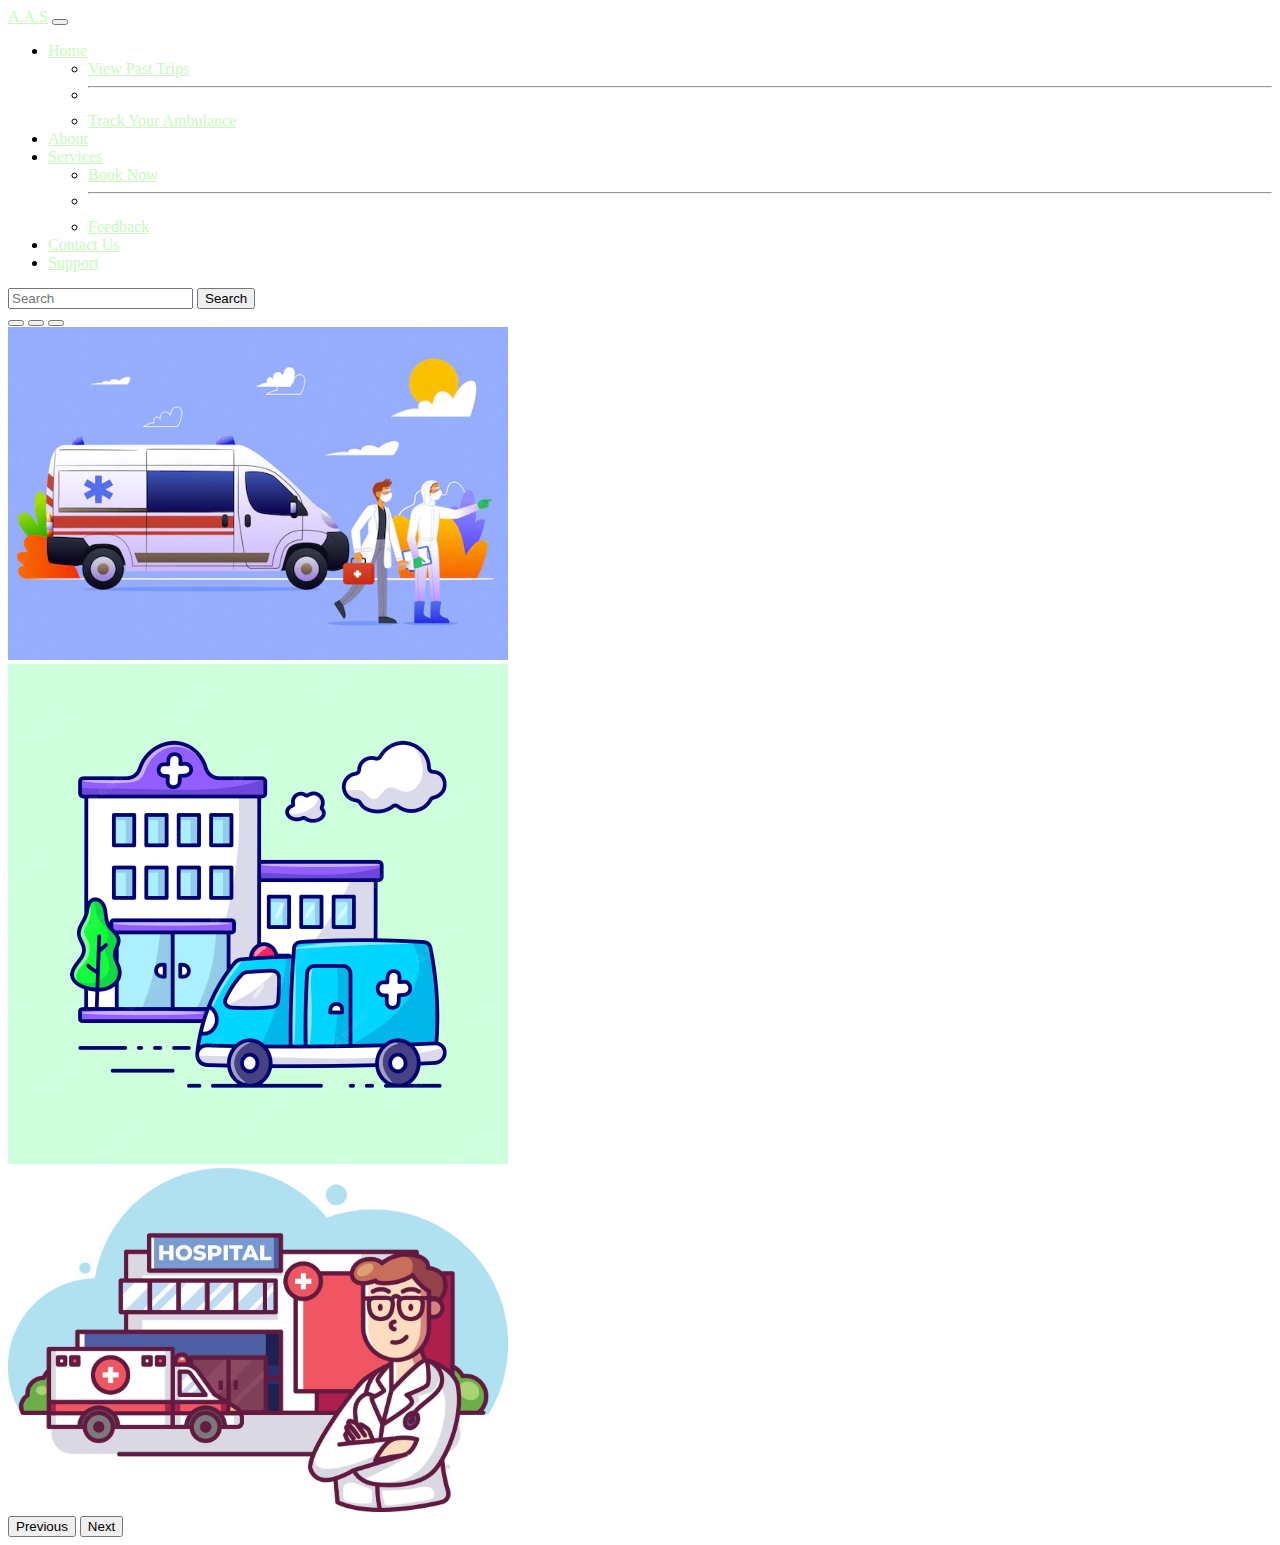
<file: index.html>
<!doctype html>
<html lang="en">
  <head>
    <meta charset="utf-8">
    <meta name="viewport" content="width=device-width, initial-scale=1">
    <title>Advance Ambulance Service </title>
    <link href="https://cdn.jsdelivr.net/npm/bootstrap@5.2.2/dist/css/bootstrap.min.css" rel="stylesheet" integrity="sha384-Zenh87qX5JnK2Jl0vWa8Ck2rdkQ2Bzep5IDxbcnCeuOxjzrPF/et3URy9Bv1WTRi" crossorigin="anonymous">
    
  </head>
  <body>
    <nav class="navbar navbar-expand-lg bg-dark ">
      <div class="container-fluid">
        <a class="navbar-brand"  style="color:rgb(200, 250, 190);"  href="#">A.A.S</a>
        <button class="navbar-toggler" type="button" data-bs-toggle="collapse" data-bs-target="#navbarSupportedContent" aria-controls="navbarSupportedContent" aria-expanded="false" aria-label="Toggle navigation">
          <span class="navbar-toggler-icon"></span>
        </button>
        <div class="collapse navbar-collapse"  id="navbarSupportedContent">
          <ul class="navbar-nav me-auto mb-2 mb-lg-0">
            <li class="nav-item dropdown bg-dark">
              <a class="nav-link dropdown-toggle"  style="color:rgb(200, 250, 190);"  href="#" role="button" data-bs-toggle="dropdown" aria-expanded="false">
                Home
              </a>
              <ul class="dropdown-menu bg-dark ">
                <li><a class="dropdown-item"  style="color:rgb(200, 250, 190);"  href="past_trips.html">View Past Trips</a></li>
                <li><hr class="dropdown-divider"></li>
                <li><a class="dropdown-item"  style="color:rgb(200, 250, 190);"  href="index2.html">Track Your Ambulance</a></li>
              </ul>
            <li class="nav-item">
              <a class="nav-link "  style="color:rgb(200, 250, 190);"  href="#">About</a>
            </li>
            <li class="nav-item dropdown bg-dark">
              <a class="nav-link dropdown-toggle"  style="color:rgb(200, 250, 190);"  href="#" role="button" data-bs-toggle="dropdown" aria-expanded="false">
                Services
              </a>
              <ul class="dropdown-menu bg-dark ">
                <li><a class="dropdown-item"  style="color:rgb(200, 250, 190);"  href="payment.html">Book Now</a></li>
                <li><hr class="dropdown-divider"></li>
                <li><a class="dropdown-item"  style="color:rgb(200, 250, 190);"  href="https://docs.google.com/forms/d/e/1FAIpQLScTXM0FXWzAVLC4YhmoB0lNrFLOhJ2ZwRjXGT04Qu_c24nJUw/viewform?usp=sf_link">Feedback</a></li>
              </ul>
              <li class="nav-item">
                <a class="nav-link"  style="color:rgb(200, 250, 190);"  href="#">Contact Us</a>
              </li>
              <li class="nav-item">
                <a class="nav-link"  style="color:rgb(200, 250, 190);"  href="support1.html">Support</a>
              </li>
          </ul>
          <form class="d-flex" role="search">
            <input class="form-control me-2" type="search" placeholder="Search" aria-label="Search">
            <button class="btn btn-outline-success" type="submit">Search</button>
          </form>
        </div>
      </div>
    </nav>
    <div id="carouselExampleIndicators" class="carousel slide" data-bs-ride="true">
      <div class="carousel-indicators">
        <button type="button" data-bs-target="#carouselExampleIndicators" data-bs-slide-to="0" class="active" aria-current="true" aria-label="Slide 1"></button>
        <button type="button" data-bs-target="#carouselExampleIndicators" data-bs-slide-to="1" aria-label="Slide 2"></button>
        <button type="button" data-bs-target="#carouselExampleIndicators" data-bs-slide-to="2" aria-label="Slide 3"></button>
      </div>
      <div class="carousel-inner">
        <div class="carousel-item active">
          <img src="./g6.webp" class="d-block w-100" alt="..." width="500" height="100%">
          
        </div>
        <div class="carousel-item">
          <img src="./g2.webp" class="d-block w-100" alt="..." width="500" height="100%">
        </div>
        <div class="carousel-item">
          <img src="./g3.jpg" class="d-block w-100" alt="..." width="500" height="100%">
        </div>
      </div>
      <button class="carousel-control-prev" type="button" data-bs-target="#carouselExampleIndicators" data-bs-slide="prev">
        <span class="carousel-control-prev-icon" aria-hidden="true"></span>
        <span class="visually-hidden">Previous</span>
      </button>
      <button class="carousel-control-next" type="button" data-bs-target="#carouselExampleIndicators" data-bs-slide="next">
        <span class="carousel-control-next-icon" aria-hidden="true"></span>
        <span class="visually-hidden">Next</span>
      </button>
    </div>
    <script src="https://cdn.jsdelivr.net/npm/bootstrap@5.2.2/dist/js/bootstrap.bundle.min.js" integrity="sha384-OERcA2EqjJCMA+/3y+gxIOqMEjwtxJY7qPCqsdltbNJuaOe923+mo//f6V8Qbsw3" crossorigin="anonymous"></script>
  </body>
</html>
</file>
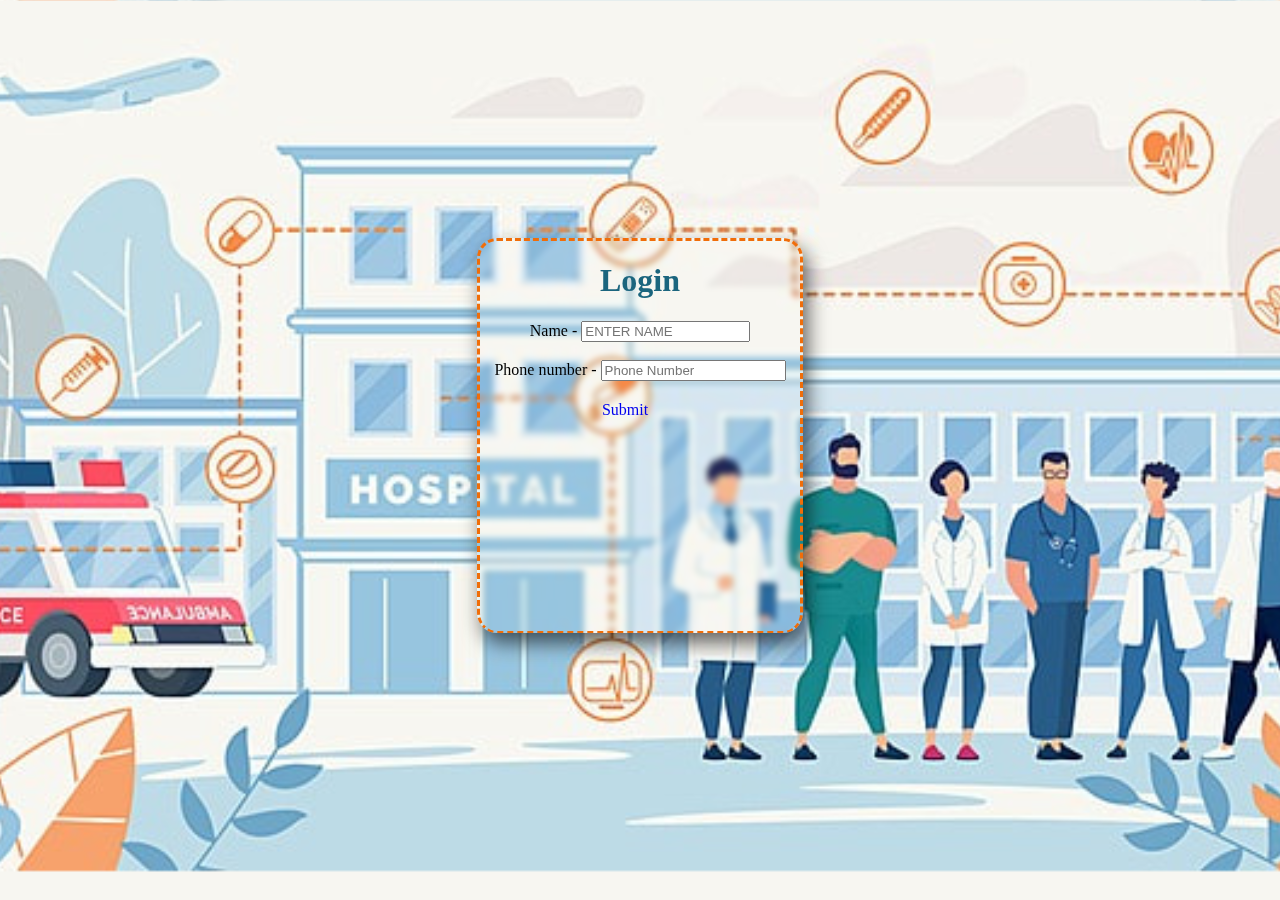
<file: login.html>
<!DOCTYPE html>
<html lang="en">

<head>
    <meta charset="UTF-8">
    <meta http-equiv="X-UA-Compatible" content="IE=edge">
    <meta name="viewport" content="width=device-width, initial-scale=1.0">
    <title>LOGIN</title>
    <link rel="stylesheet" href="style.css">
</head>

<body>
    <div class="login-box">
        <h1 style="color:rgb(27, 101, 126)">Login</h1>
        <form  action="send_otp.php" method="post">
            <label for="name">Name -    </label>
                <input type="text" name="name" id="name" placeholder="ENTER NAME" required size="18">
            <br>
            <br>
            <label for="phone_number">Phone number - </label>
                <input type="number" name="phone" id="phone_number" placeholder="Phone Number" maxlength="10" minlength="10" required size="18">
            
            <!-- <BR><BR><button type="submit">GET OTP</button> -->
               <a href="5thSemeproject.html">Submit</a>
        </form>
    </div>
</body>

</html>
</file>
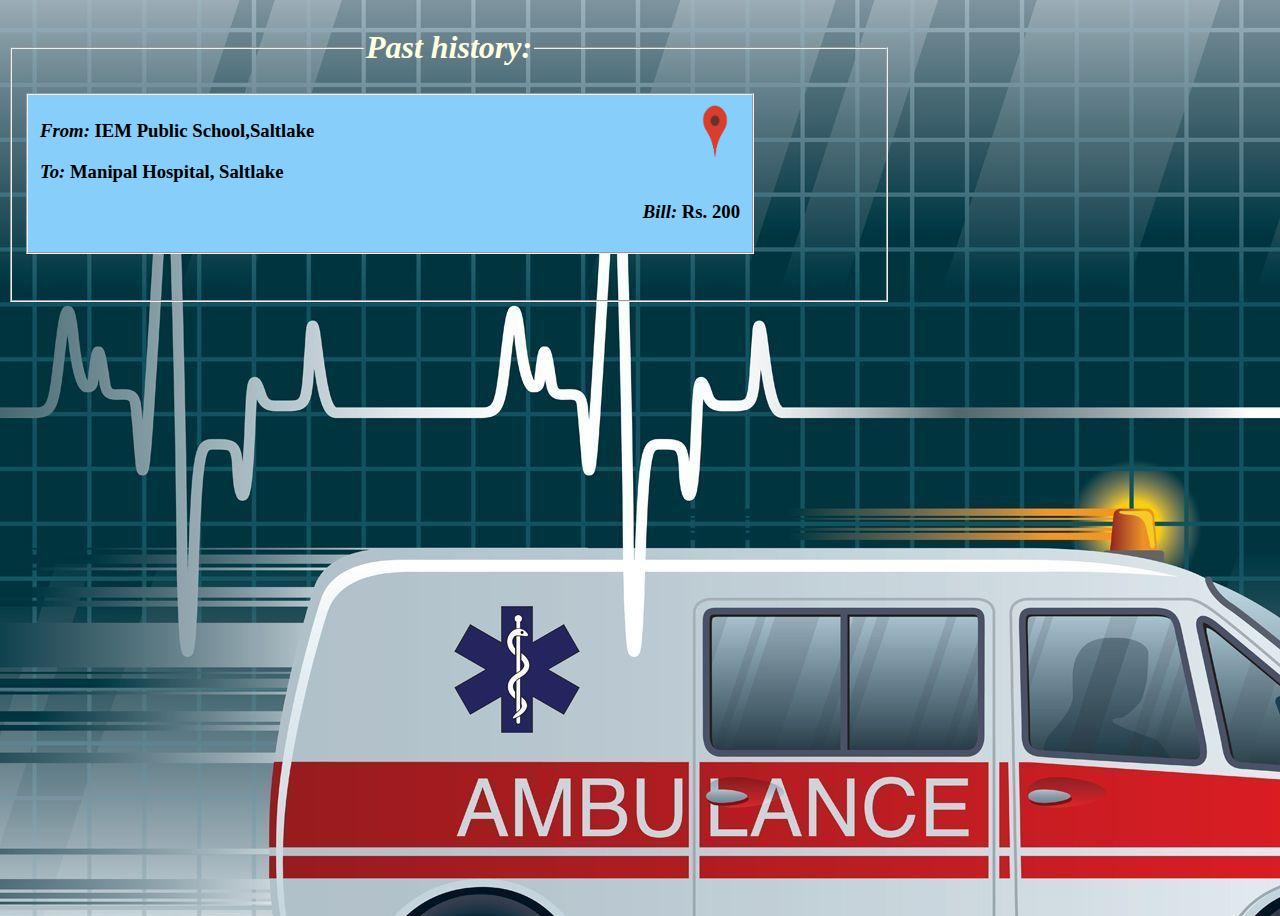
<file: past_trips.html>
<html>
    <link rel="stylesheet" href="design.css">
<body style="text-align: center; top:300px; left:300px;
background-image: url(bg.jpg);">

<fieldset style="width: 850px; align-self:center; ">
<legend style="color:Lightyellow; "><h1><i>Past history:</i></h1></legend>
  
<div style="text-align: left; top:300; left:300;">
<fieldset style="width: 700px; align-self: center;  background-color:lightskyblue;">
<img  src="location.png" ; style="width:50px; height:60px; float:Right;">
<div style="text-align: Left;">
<h3><i>From: </i>IEM Public School,Saltlake</h3>
<h3><i>To: </i>Manipal Hospital, Saltlake</h3>
<div style="text-align: right;">
<h3><i>Bill: </i> Rs. 200</h3>

</fieldset>
</div>
<br>



<br>
</fieldset>
</div>
</div>
</body>
</html>
</file>
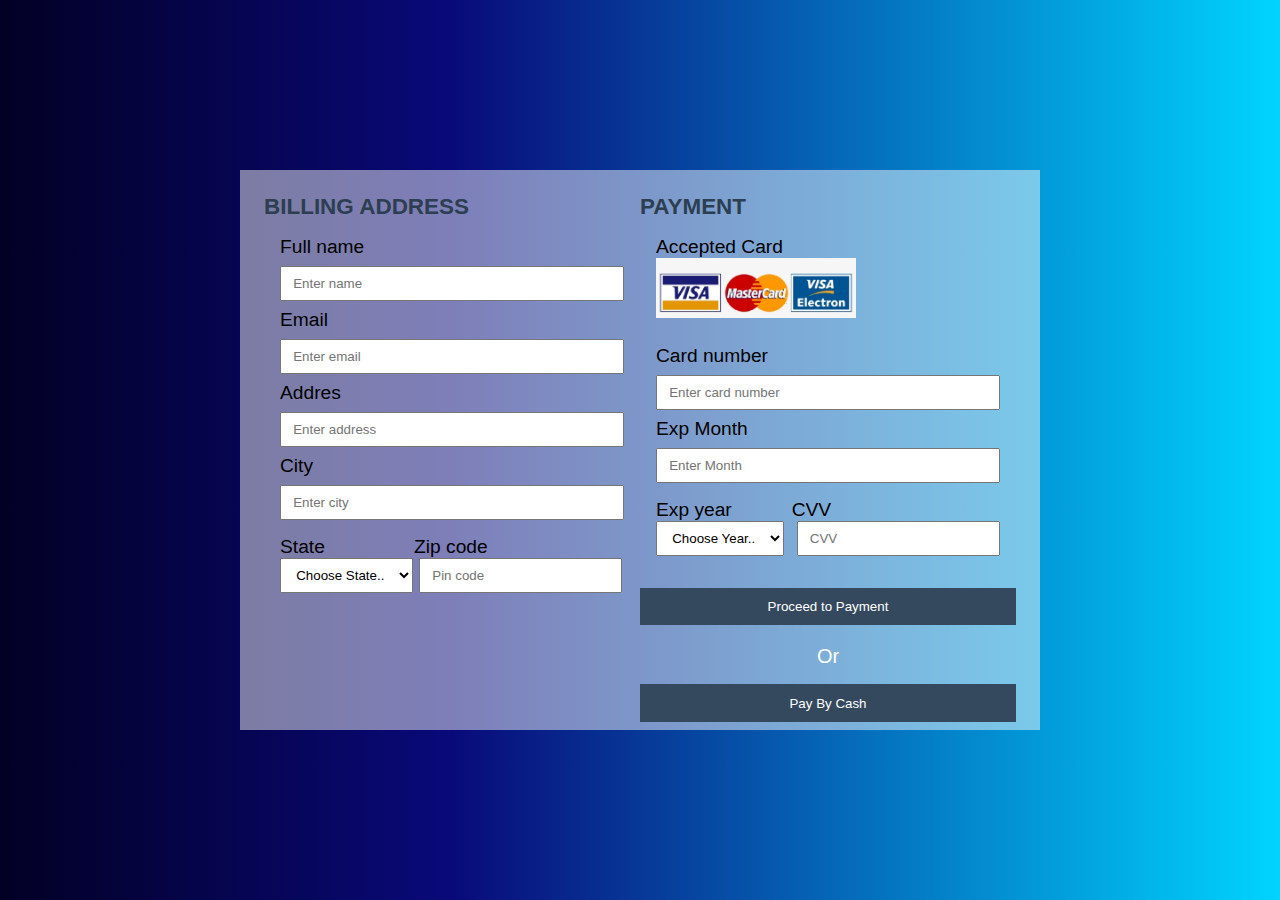
<file: payment.html>
<!DOCTYPE html>
<html>
    <head>
        <meta charset="utf-8">
        <meta name="viewport" content="width=device-width, initial-scale=1">
        <title>Responsive Payment</title>
        <link rel="stylesheet" type="text/css" href="payment.css">
    </head>
    <body>
        <header>
            <div class="container">
                <div class="left">
                    <h3>BILLING ADDRESS</h3>
                    <form>
                        Full name
                        <input type="text" name="" placeholder="Enter name">

                        Email
                        <input type="text" name="" placeholder="Enter email">

                        Addres
                        <input type="text" name="" placeholder="Enter address">

                        City
                        <input type="text" name="" placeholder="Enter city">
                        <div id="pin">
                            <label>
                              State
                                <select>
                                    <option>Choose State..</option>
                                    <option>West Bengal</option>
                                    <option>Mumbai</option>
                                    <option>Delhi</option>
                                    <option>Uttar Pradesh</option>
                                </select>
                            </label>
                            <label>
                                Zip code
                                <input type="number" name="" placeholder="Pin code">
                            </label>
                        </div>
                    </form>
                </div>
                <div class="right">
                    <h3>PAYMENT</h3>
                    <form>
                        
                        Accepted Card
                         <br>
                        <img src="img2.png" width="200">
                    
                        <br><br>

                        Card number
                        <input type="text" name="" placeholder="Enter card number">

                        Exp Month
                        <input type="text" name="" placeholder="Enter Month">
                        <div id="zin">
                            <label>
                              Exp year
                                <select>
                                    <option>Choose Year..</option>
                                    <option>2022</option>
                                    <option>2023</option>
                                    <option>2024</option>
                                    <option>2025</option>
                                    <option>2026</option>
                                    <option>2027</option>
                                    <option>2028</option>
                                </select>
                            </label>
                            <label>
                                CVV
                                <input type="number" name="" placeholder="CVV">
                            </label>
                        </div>
                    </form>
                    <input type="submit" name="" value="Proceed to Payment">
                    <div class="or">Or</div>
                    <input type="submit" name="" value="Pay By Cash">
                </div>
                



            </div>
        </header>
    </body>
</html>
</file>
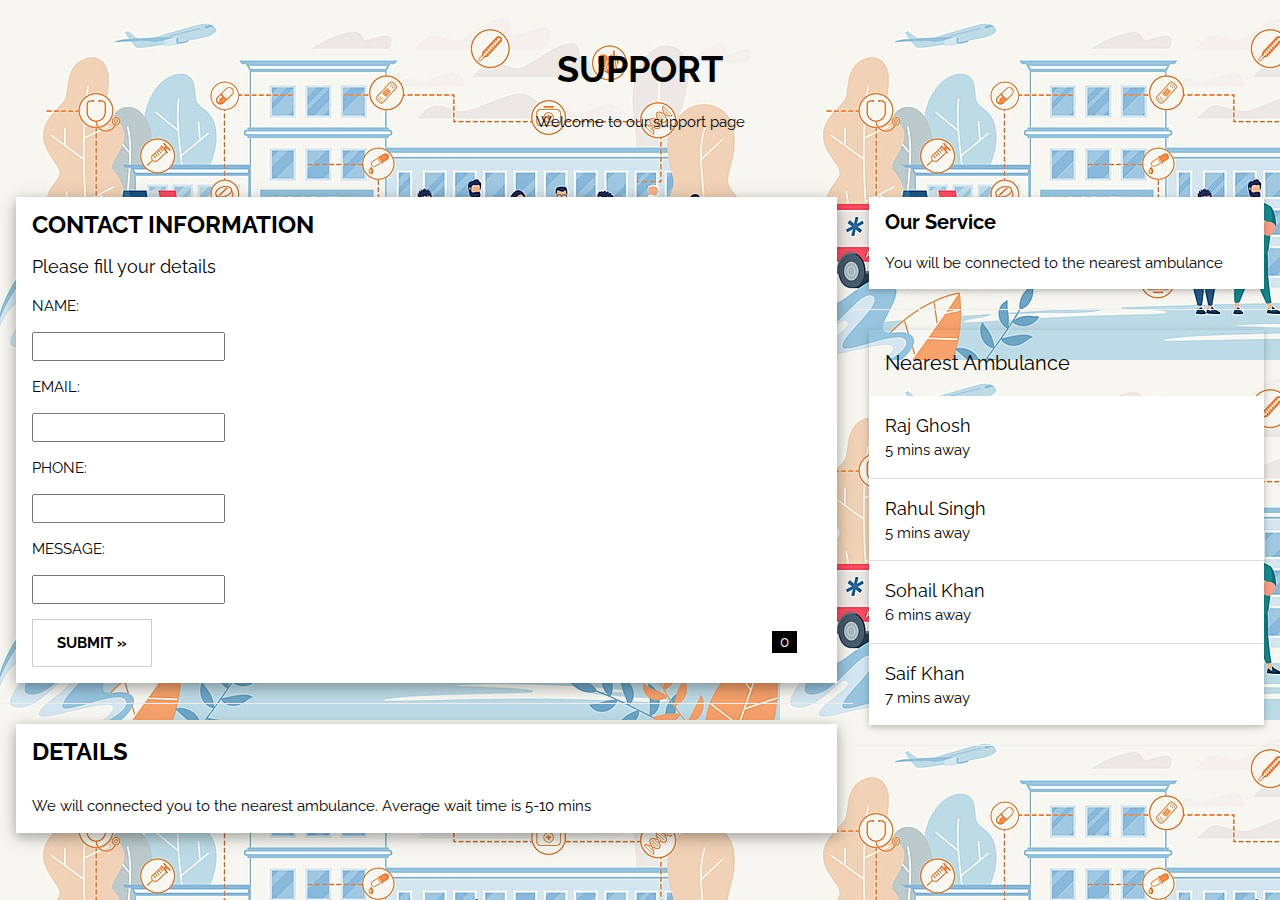
<file: support1.html>
<!DOCTYPE html>
<html>
<head>
<title>Ambulance Support</title>
<meta charset="UTF-8">
<meta name="viewport" content="width=device-width, initial-scale=1">
<link rel="stylesheet" href="https://www.w3schools.com/w3css/4/w3.css">
<link rel="stylesheet" href="https://fonts.googleapis.com/css?family=Raleway">
<link rel="stylesheet" href="support.css" />
<style>
body,h1,h2,h3,h4,h5 {font-family: "Raleway", sans-serif}
</style>
</head>
<body class="w3-light-grey">
  

<!-- w3-content defines a container for fixed size centered content,
and is wrapped around the whole page content, except for the footer in this example -->
<div class="w3-content" style="max-width:1400px">

<!-- Header -->
<header class="w3-container w3-center w3-padding-32">
  <h1><b>SUPPORT</b></h1>
  <p>Welcome to our support page </p>
</header>

<!-- Grid -->
<div class="w3-row">

<!-- Blog entries -->
<div class="w3-col l8 s12">
  <!-- Blog entry -->
  <div class="w3-card-4 w3-margin w3-white">
    <div class="w3-container">
      <h3><b>CONTACT INFORMATION</b></h3>
      <h5>Please fill your details </h5>
      <p>
        NAME:
      </p><input type="text" name="" required="required"  />
      <p>
        EMAIL:
      </p><input type="text" name="" required="required"  />
      <p>
        PHONE:
      </p><input type="text" name="" required="required"  />
      <p>
        MESSAGE:
      </p><input type="text" name="" required="required"  />
    </div>

    <div class="w3-container">
      <div class="w3-row">
        <div class="w3-col m8 s12">
          <p><button class="w3-button w3-padding-large w3-white w3-border"><b>SUBMIT »</b></button></p>
        </div>
        <div class="w3-col m4 w3-hide-small">
          <p><span class="w3-padding-large w3-right"><span class="w3-tag">0</span></span></p>
        </div>
      </div>
    </div>
  </div>
  <hr>

  <!-- Blog entry -->
  <div class="w3-card-4 w3-margin w3-white">
    <div class="w3-container">
      <h3><b>DETAILS</b></h3>
    </div>

    <div class="w3-container">
      <p>We will connected you to the nearest ambulance. Average wait time is 5-10 mins</p>
      <div class="w3-row">
        <div class="w3-col m4 w3-hide-small">
        </div>
      </div>
    </div>
  </div>
<!-- END BLOG ENTRIES -->
</div>

<!-- Introduction menu -->
<div class="w3-col l4">
  <!-- About Card -->
  <div class="w3-card w3-margin w3-margin-top">
    <div class="w3-container w3-white">
      <h4><b>Our Service</b></h4>
      <p>You will be connected to the nearest ambulance</p>
    </div>
  </div><hr>

  <!-- Posts -->
  <div class="w3-card w3-margin">
    <div class="w3-container w3-padding">
      <h4>Nearest Ambulance</h4>
    </div>
    <ul class="w3-ul w3-hoverable w3-white">
      <li class="w3-padding-16">
        <span class="w3-large">Raj Ghosh</span><br>
        <span>5 mins away</span>
      </li>
      <li class="w3-padding-16">
        <span class="w3-large">Rahul Singh</span><br>
        <span>5 mins away</span>
      </li>
      <li class="w3-padding-16">
        <span class="w3-large">Sohail Khan</span><br>
        <span>6 mins away</span>
      </li>
      <li class="w3-padding-16 w3-hide-medium w3-hide-small">
        <span class="w3-large">Saif Khan</span><br>
        <span>7 mins away</span>
      </li>
    </ul>
  </div>
  <hr>



<!-- END Introduction Menu -->
</div>

<!-- END GRID -->
</div><br>

<!-- END w3-content -->
</div>



</body>
</html>
</file>
<file: style.css>
input::-webkit-outer-spin-button,
input::-webkit-inner-spin-button {
  -webkit-appearance: none;
  margin: 0;
}
body{
    background-image: url("am.jpeg");
    background-position: center;
    background-size: cover;
    height: 95vh;
    display:flex;
    align-items:center;
    justify-content:center ;
    font-family: 'Times New Roman', Times, serif;
    
    
}
.login-box{
    width: 320px;
    height: 390px;
    background: radial-gradient(rgba(0,0,0,0.6,));
    box-shadow: 5px 10px 20px rgba(0,0,0,0.6);
    backdrop-filter: blur(3px);
    border-radius: 20px;
    text-align: center;
    border-bottom: 2px;
    border-color: rgb(240, 109, 9);
    border-style: dashed;
    
    /* background-color: rgb(127, 127, 131); */
    /* opacity: 0.65; */
}
.login-box p{
    color:rgb(4, 78, 101);
    font-size: 14px;
    font-weight: italics;
    font-family: Arial, Helvetica, sans-serif;
}
.login-box a{
    background-color: rgba(255, 255, 255, 0.007);
    text-decoration: none;
    display: block;
    left: 100px;
    top: 20px;
    position: relative;
    width: 90px;
    height: 20px;

}
</file>
<file: design.css>
input::-webkit-outer-spin-button,
input::-webkit-inner-spin-button {
  -webkit-appearance: none;
  margin: 0;}
  body
  {
    display: relative;
    justify-content: center;
    left:400px;
    top: 500px;
    align-items: center;
    height: 100vh;
    flex-direction: column;
    background-image:linear-gradient(from orange to white) ;


  }
</file>
<file: payment.css>
*{padding:0; margin:0; box-sizing: border-box; font-family:sans-serif;}
header{
    width: 100vw;
    min-height: 100vh;
    background: rgb(2,0,36);
    background: linear-gradient(90deg, rgba(2,0,36,1) 0%, rgba(9,9,121,1) 35%, rgba(0,212,255,1) 100%);
    font-size: 1.2rem;
    display: flex;
    justify-content: center;
    align-items: center;

}
.container{
    background: rgba(255, 255, 255, 0.479);
    max-width: 800px;
    min-height: 500px;
    display: flex;
    justify-content: space-between;
    align-items: flex-start;
    padding: 0.5rem 1.5rem;
}
.left{
    flex-basis: 50%;
}
.right{
    flex-basis: 50%;
}
form{
    padding: 1rem;
}
h3{
    margin-top: 1rem;
    color: #2c3e50;
}
form input[type="text"]{
    width: 100%;
    padding: 0.5rem 0.7rem;
    margin: 0.5rem 0;
    outline: none;
}
#pin{
    display: flex;
    margin-top: 0.5rem;
}
#pin select{
    padding: 0.5rem 0.7rem;
}
#pin input[type="number"]{
    padding: 0.5rem 0.7rem;
    margin-left: 5px;
}
input[type="submit"]{
    width: 100%;
    padding: 0.7rem 1.5rem;
    background: #34495e;
    color: rgb(255, 255, 255);
    border: none;
    outline: none;
    margin-top: 1rem;
    cursor: pointer;
}
input[type="submit"]:hover{
    background: #2c3e50;
}
form input[type="text"]{
    width: 100%;
    padding: 0.5rem 0.7rem;
    margin: 0.5rem 0;
    outline: none;
}
#zin{
    display: flex;
    margin-top: 0.5rem;
}
#zin select{
    padding: 0.5rem 0.7rem;
}
#zin input[type="number"]{
    padding: 0.5rem 0.7rem;
    margin-left: 5px;
}
.or {
	text-align: center;
   padding-top: 20px;

   font-size: 20px;
   color: #ffffff;
}
</file>
<file: support.css>
body {
  background-image: url("s1.jpeg");
}
</file>
